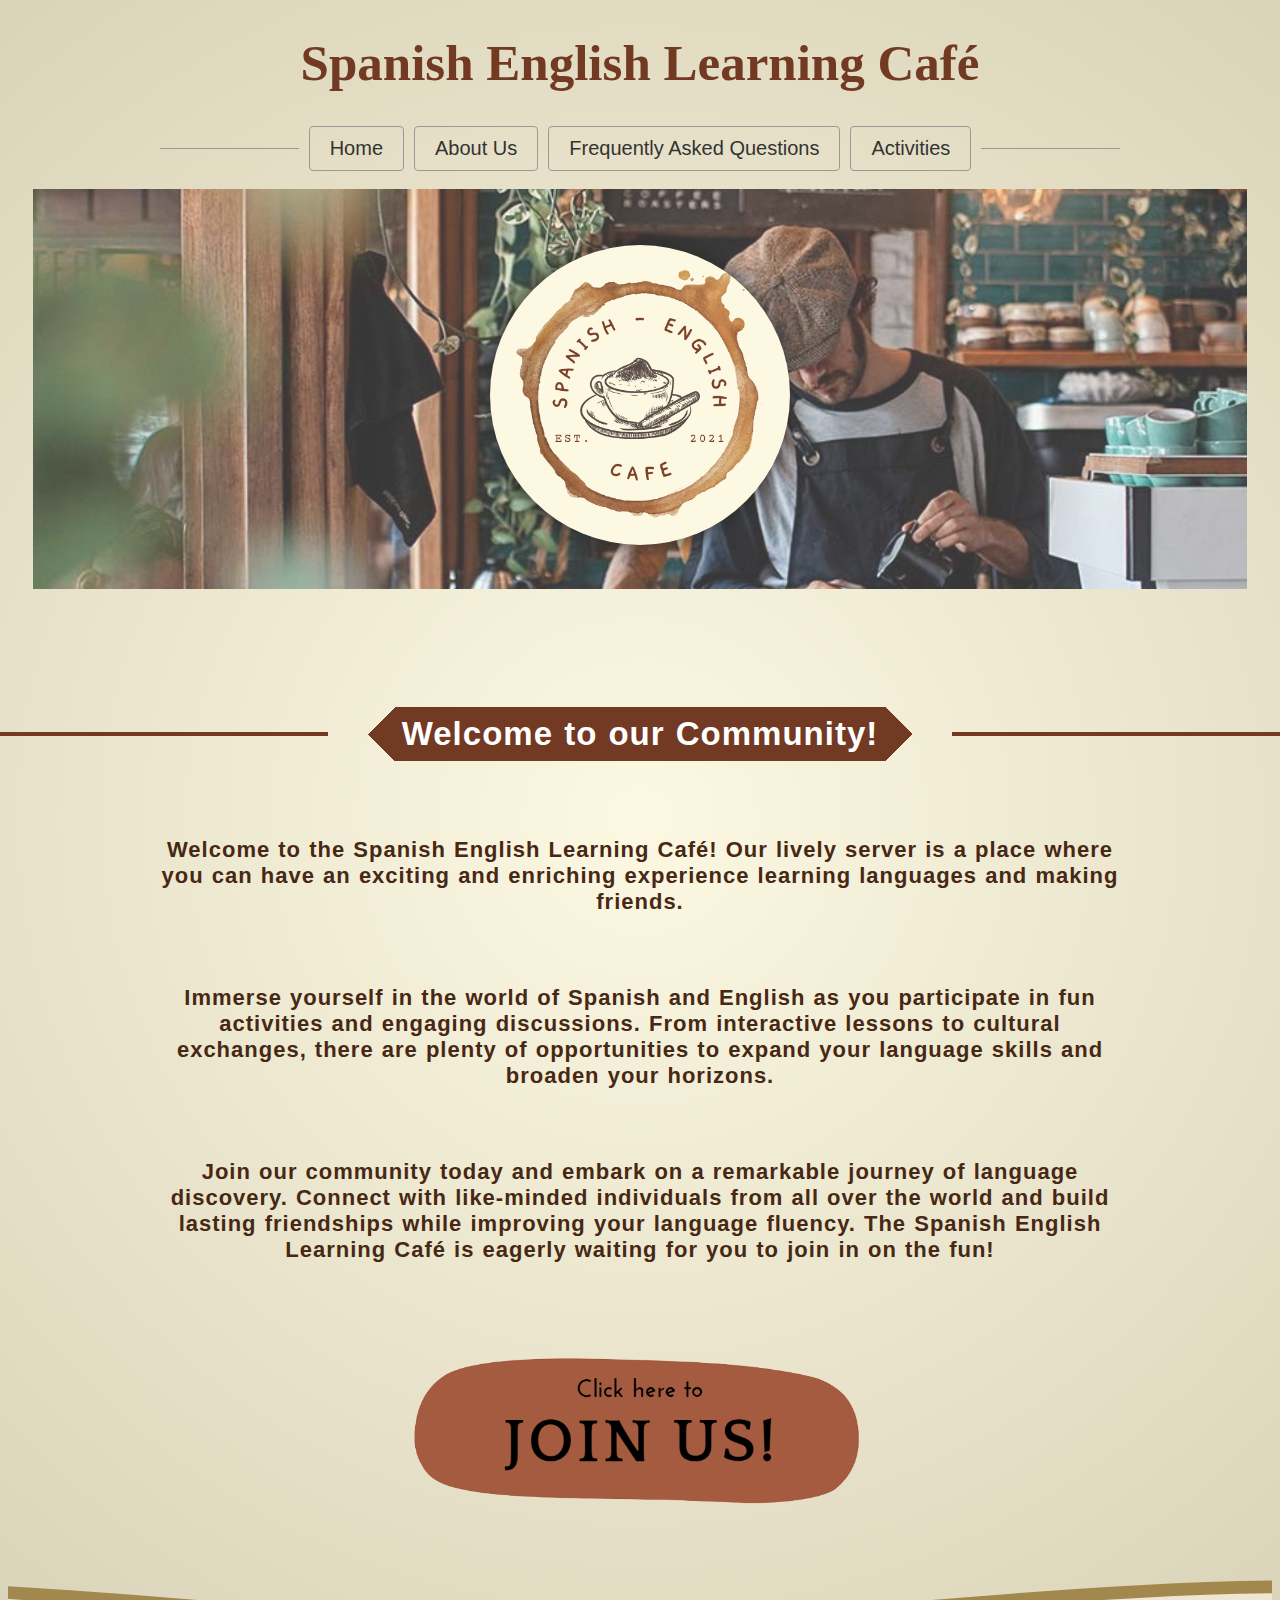
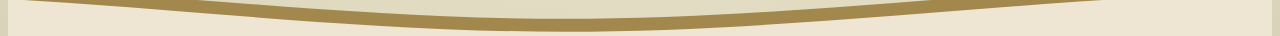
<file: index.html>
<!--Alt + Shift + A -->
<!DOCTYPE html> <!-- ! + tab -->
<html lang="en"> <!-- english language -->
<head>
    <meta charset="UTF-8">
    <meta http-equiv="X-UA-Compatible" content="IE=edge">
    <meta name="viewport" content="width=device-width, initial-scale=1.0">
    <link rel="stylesheet" href="styles.css">
    <title>Spanish English Learning Café</title>
</head>

<body class="website_bgr">

    <!-- Do we add the logo on top? -->

    <!--     <div class="logo">
            <img src="media\Cafe_Logo.png" alt="Logo">
        </div> -->

        <header>
            <h1>Spanish English Learning Café</h1>
        </header>

    <div class="bgr"><!-- Navigator -->
        <nav class="container nav">
            <a href="index.html">Home</a> <!-- a + tab -->
            <a href="quienes_somos.html">About Us</a>
            <a href="preguntas_frecuentes.html">Frequently Asked Questions</a>
            <a href="actividades.html">Activities</a>
        </nav>
    </div>
    <br>
        <div class="fondo">
            <div class="transparencia">
                <!-- Or logo in the middle? -->
                <br><br>
                <div class="big_logo">
                <!--  -->
                    <img src="media\Cafe_Logo.png" alt="Logo">
                </div>
            </div>
        </div>
    <br><br>

    <br><br><br>
        <div id="GeneralTextFont" class="container"  class="decorative-text" >
        <h2 class="fancy" style="--w: 50vw;--c: #723923;--b:4px;--g: 40px">Welcome to our Community!</h2>
            <br>
            <p>Welcome to the Spanish English Learning Café! Our lively server is a place where you can have an exciting and
                enriching
                experience learning languages and making friends.</p>
            <br>

            <p>Immerse yourself in the world of Spanish and English as you participate in fun activities and engaging
                discussions. From
                interactive lessons to cultural exchanges, there are plenty of opportunities to expand your language skills and
                broaden
                your horizons.</p>
            <br>
            <p>Join our community today and embark on a remarkable journey of language discovery. Connect with like-minded
                individuals
                from all over the world and build lasting friendships while improving your language fluency. The Spanish English
                Learning Café is eagerly waiting for you to join in on the fun!</p>
        </div>
        <br><br><br>

<div class="centered-container">
            <a href="https://discord.gg/guhb4Z3b5f" class="image-button">
            <img src="media\JoinUs.png" alt="Button Image">
            </a>
</div> <!-- We could add some of the good reviews we've got in here -->
<br><br>

</body>

<!-- <footer>
    <p>©2023 by Spanish English Learning Café.</p>
</footer> --><!-- se ve raro jajaja -->

<div>
    <svg class="editorial" xmlns="http://www.w3.org/2000/svg" xmlns:xlink="http://www.w3.org/1999/xlink"
        viewBox="0 24 150 28 " preserveAspectRatio="none">
        <defs>
            <path id="gentle-wave" d="M-160 44c30 0 
        58-18 88-18s
        58 18 88 18 
        58-18 88-18 
        58 18 88 18
        v44h-352z" />
        </defs>
        <g class="parallax1">
            <use xlink:href="#gentle-wave" x="50" y="3" fill="#726154" />
        </g>
        <g class="parallax2">
            <use xlink:href="#gentle-wave" x="50" y="0" fill="#a2884c" />
        </g>
        <g class="parallax3">
            <use xlink:href="#gentle-wave" x="50" y="9" fill="#403024" />
        </g>
        <g class="parallax4">
            <use xlink:href="#gentle-wave" x="50" y="6" fill="#eee5d3" />
        </g>
    </svg>
</div>
<script src="script.js"></script>
</html>
</file>
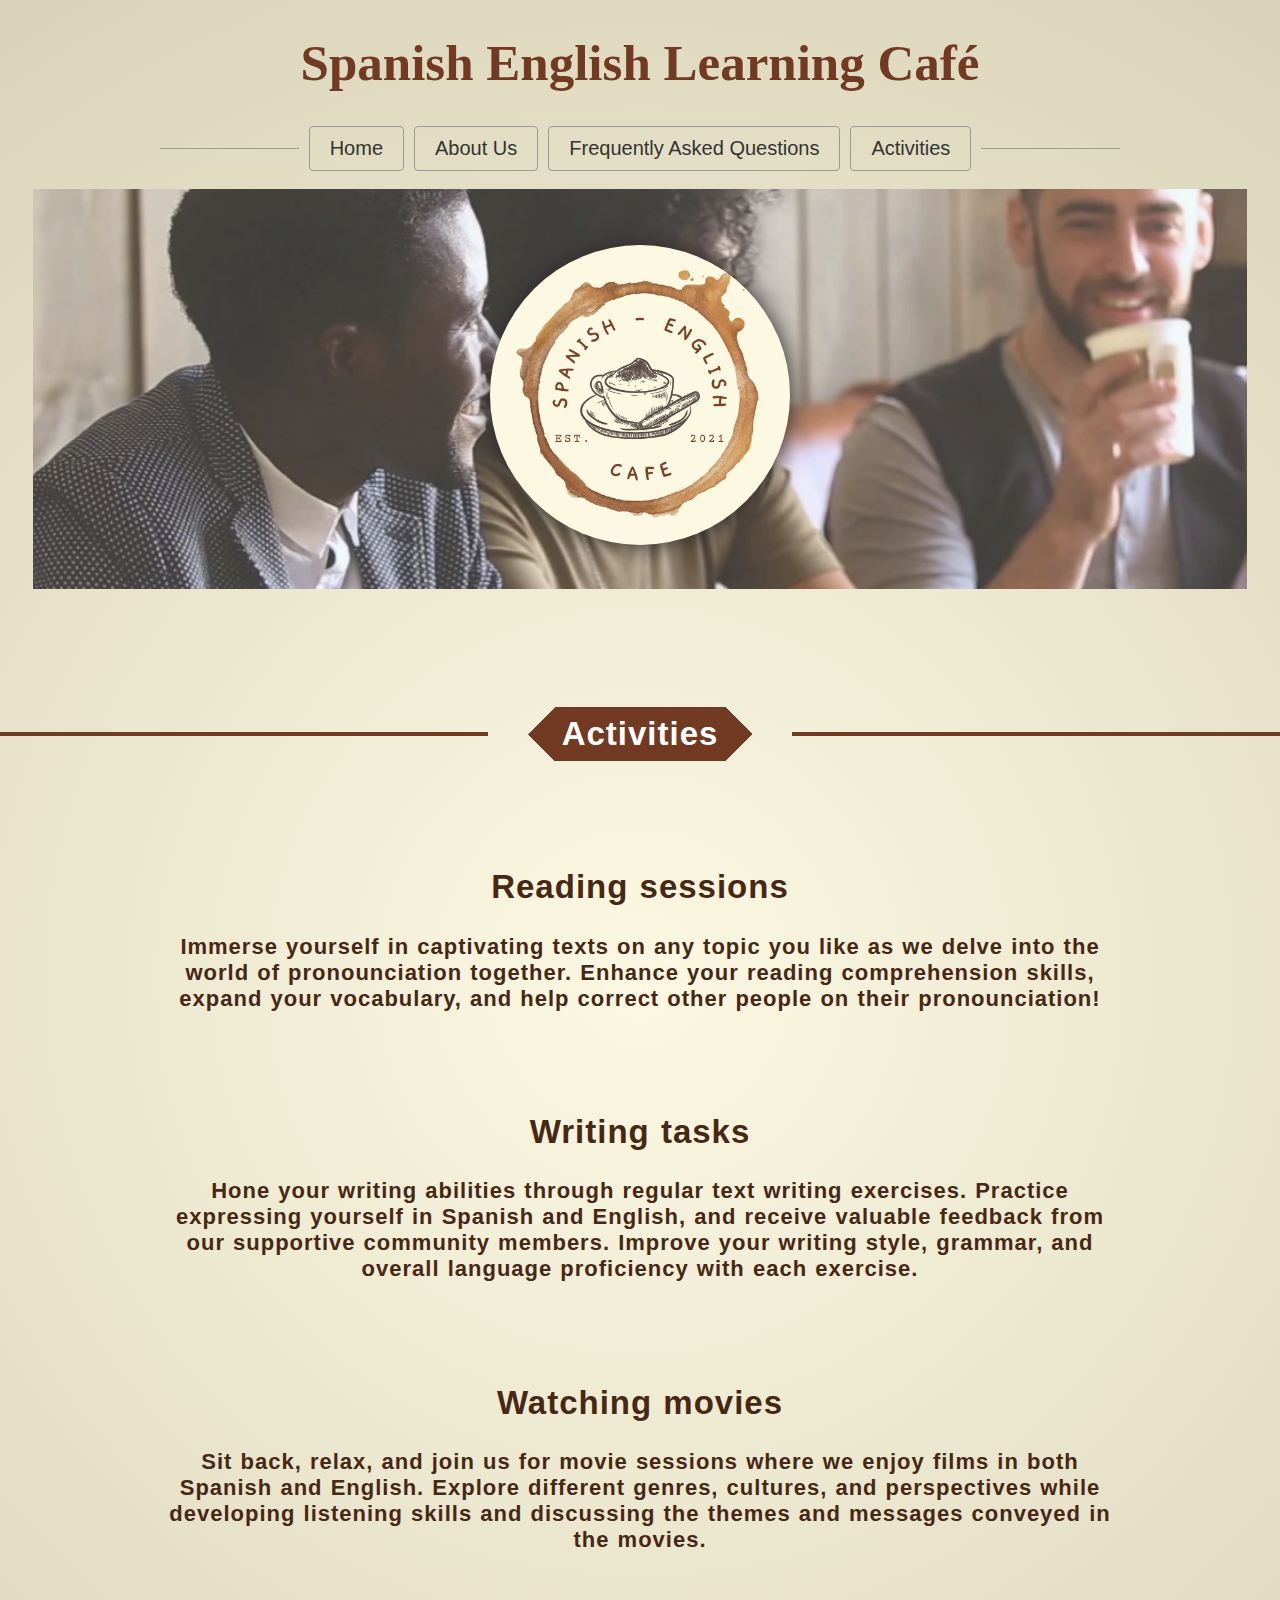
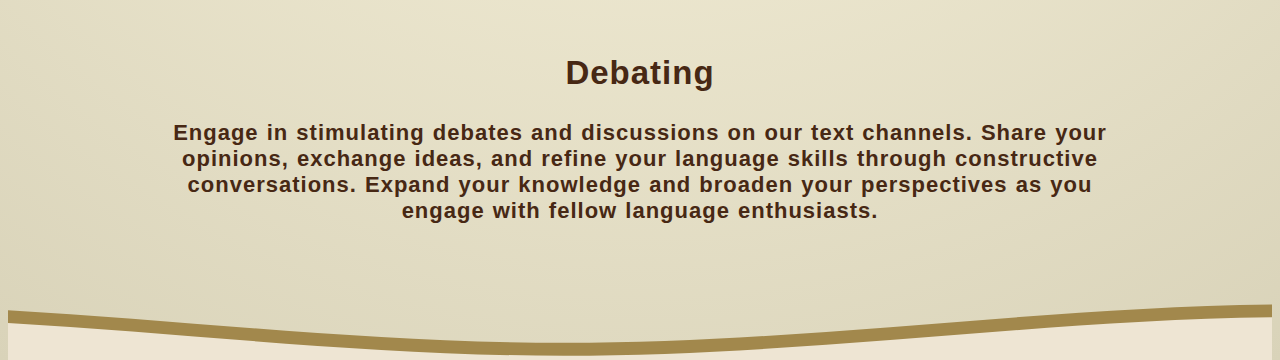
<file: actividades.html>
<!--Alt + Shift + A -->
<!DOCTYPE html> <!-- ! + tab -->
<html lang="en"> <!-- english language -->

<head>
    <meta charset="UTF-8">
    <meta http-equiv="X-UA-Compatible" content="IE=edge">
    <meta name="viewport" content="width=device-width, initial-scale=1.0">
    <link rel="stylesheet" href="styles.css">
    <title>Activities</title>
</head>

<body class="website_bgr">

    <!-- Do we add the logo on top? -->

    <!--     <div class="logo">
            <img src="media\Cafe_Logo.png" alt="Logo">
        </div> -->

    <header>
        <h1>Spanish English Learning Café</h1>
    </header>

    <div class="bgr"><!-- Navigator -->
        <nav class="container nav">
            <a href="index.html">Home</a> <!-- a + tab -->
            <a href="quienes_somos.html">About Us</a>
            <a href="preguntas_frecuentes.html">Frequently Asked Questions</a>
            <a href="actividades.html">Activities</a>
        </nav>
    </div>
    <br>
    <div class="fondo_activities">

        <div class="transparencia">
            <!-- Or logo in the middle? -->
            <br><br>
            <div class="big_logo">
                <!--  -->
                <img src="media\Cafe_Logo.png" alt="Logo">
            </div>
        </div>

    </div>
    
    <br><br>

    <br><br><br>
    <div id="GeneralTextFont" class="container" class="decorative-text">
        <h2 class="fancy" style="--w: 50vw;--c: #723923;--b:4px;--g: 40px">Activities</h2>

        <br><br>
        <h2>Reading sessions</h2>
        <p>Immerse yourself in captivating texts on any topic you like as we delve into the world of pronounciation together.
        Enhance your reading comprehension skills, expand your vocabulary, and help correct other people on their
        pronounciation!</p>

        <br><br>
        <h2>Writing tasks</h2>
        <p>Hone your writing abilities through regular text writing exercises. Practice expressing yourself in Spanish and English,
        and receive valuable feedback from our supportive community members. Improve your writing style, grammar, and overall
        language proficiency with each exercise.</p>
            
        <br><br>
        <h2>Watching movies</h2>
        <p>Sit back, relax, and join us for movie sessions where we enjoy films in both Spanish and English. Explore different
        genres, cultures, and perspectives while developing listening skills and discussing the themes and messages conveyed in
        the movies.</p>

        <br><br>
        <h2>Debating</h2>
        <p>Engage in stimulating debates and discussions on our text channels. Share your opinions, exchange ideas, and refine your
        language skills through constructive conversations. Expand your knowledge and broaden your perspectives as you engage
        with fellow language enthusiasts.</p>

    </div>

    <br><br><br>
</body>

<!-- <footer>
    <p>©2023 by Spanish English Learning Café.</p>
</footer> --><!-- se ve raro jajaja -->

<div>
    <svg class="editorial" xmlns="http://www.w3.org/2000/svg" xmlns:xlink="http://www.w3.org/1999/xlink"
        viewBox="0 24 150 28 " preserveAspectRatio="none">
        <defs>
            <path id="gentle-wave" d="M-160 44c30 0 
        58-18 88-18s
        58 18 88 18 
        58-18 88-18 
        58 18 88 18
        v44h-352z" />
        </defs>
        <g class="parallax1">
            <use xlink:href="#gentle-wave" x="50" y="3" fill="#726154" />
        </g>
        <g class="parallax2">
            <use xlink:href="#gentle-wave" x="50" y="0" fill="#a2884c" />
        </g>
        <g class="parallax3">
            <use xlink:href="#gentle-wave" x="50" y="9" fill="#403024" />
        </g>
        <g class="parallax4">
            <use xlink:href="#gentle-wave" x="50" y="6" fill="#eee5d3" />
        </g>
    </svg>
</div>

</html>
</file>
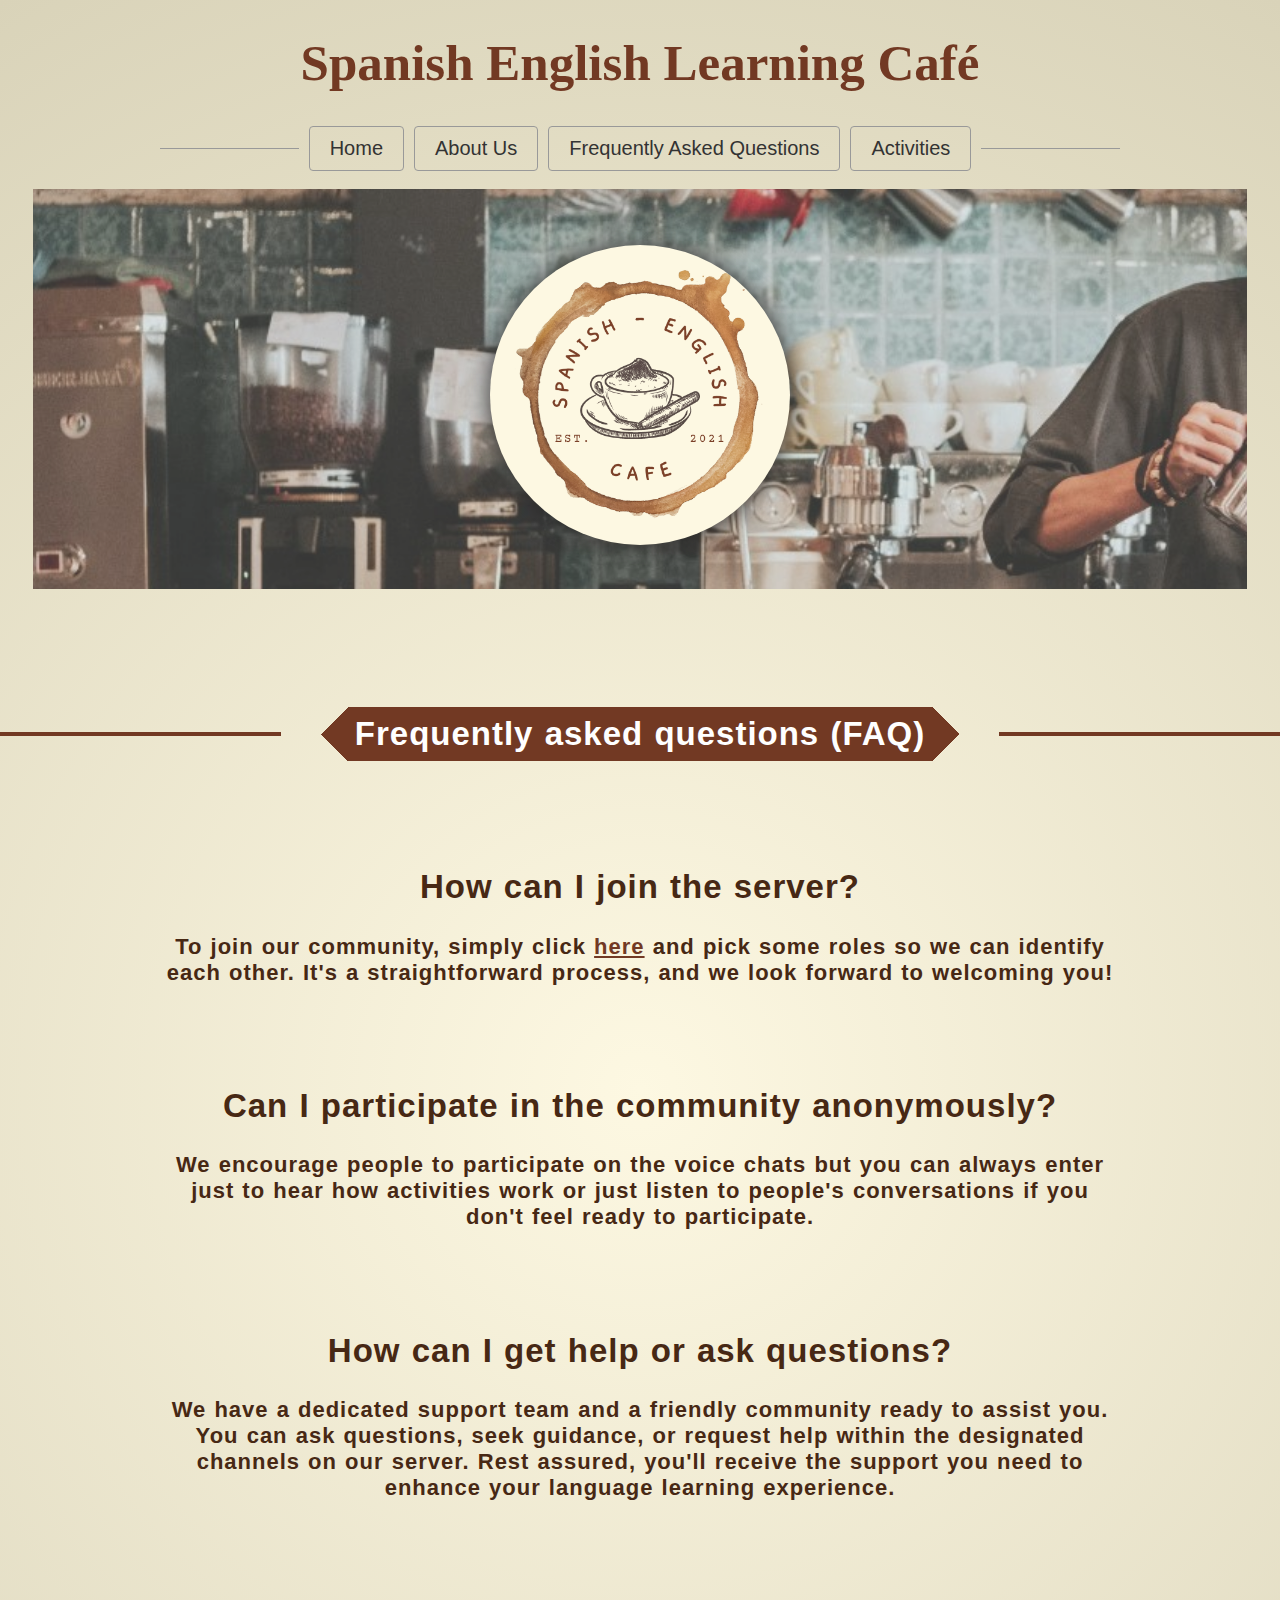
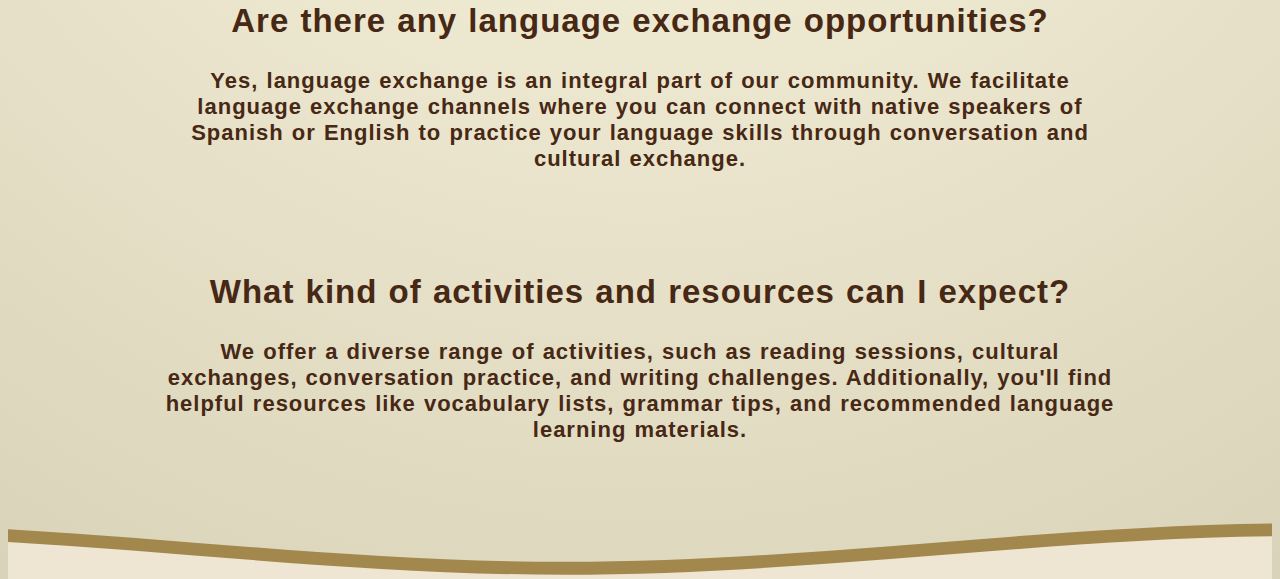
<file: preguntas_frecuentes.html>
<!--Alt + Shift + A -->
<!DOCTYPE html> <!-- ! + tab -->
<html lang="en"> <!-- english language -->

<head>
    <meta charset="UTF-8">
    <meta http-equiv="X-UA-Compatible" content="IE=edge">
    <meta name="viewport" content="width=device-width, initial-scale=1.0">
    <link rel="stylesheet" href="styles.css">
    <title>FAQ</title>
</head>

<body class="website_bgr">

    <!-- Do we add the logo on top? -->

    <!--     <div class="logo">
            <img src="media\Cafe_Logo.png" alt="Logo">
        </div> -->

    <header>
        <h1>Spanish English Learning Café</h1>
    </header>

    <div class="bgr"><!-- Navigator -->
        <nav class="container nav">
            <a href="index.html">Home</a> <!-- a + tab -->
            <a href="quienes_somos.html">About Us</a>
            <a href="preguntas_frecuentes.html">Frequently Asked Questions</a>
            <a href="actividades.html">Activities</a>
        </nav>
    </div>
    <br>
    <div class="fondo_faq">

        <div class="transparencia">
            <!-- Or logo in the middle? -->
            <br><br>
            <div class="big_logo">
                <!--  -->
                <img src="media\Cafe_Logo.png" alt="Logo">
            </div>
        </div>

    </div>
    <br><br>

    <br><br><br>
    <div id="GeneralTextFont" class="container" class="decorative-text">
        <h2 class="fancy" style="--w: 50vw;--c: #723923;--b:4px;--g: 40px">Frequently asked questions (FAQ)</h2>
        <br><br>

        <h2>How can I join the server?</h2>
        <p>To join our community, simply click <a href="https://discord.gg/guhb4Z3b5f" style="color: #723923;">here</a> and pick some roles so we can identify each other. It's a straightforward process,
        and we look forward to welcoming you!</p>
        <br><br>

        <h2>Can I participate in the community anonymously?</h2>
        <p>We encourage people to participate on the voice chats but you can always enter just to hear how activities work or just 
        listen to people's conversations if you don't feel ready to participate.</p>
        <br><br>

        <h2>How can I get help or ask questions?</h2>
        <p>We have a dedicated support team and a friendly community ready to assist you. You can ask questions, seek guidance, or
        request help within the designated channels on our server. Rest assured, you'll receive the support you need to enhance
        your language learning experience.</p>
        <br><br>

        <h2>Are there any language exchange opportunities?</h2>
        <p>Yes, language exchange is an integral part of our community. We facilitate language exchange channels where you can
        connect with native speakers of Spanish or English to practice your language skills through conversation and cultural
        exchange.</p>
        <br><br>
        
        <h2>What kind of activities and resources can I expect?</h2>
        <p>We offer a diverse range of activities, such as reading sessions, cultural exchanges, conversation practice, and
        writing challenges. Additionally, you'll find helpful resources like vocabulary lists, grammar tips, and recommended
        language learning materials.</p>
        


    </div>
    <br><br><br>
</body>

<!-- <footer>
    <p>©2023 by Spanish English Learning Café.</p>
</footer> --><!-- se ve raro jajaja -->

<div>
    <svg class="editorial" xmlns="http://www.w3.org/2000/svg" xmlns:xlink="http://www.w3.org/1999/xlink"
        viewBox="0 24 150 28 " preserveAspectRatio="none">
        <defs>
            <path id="gentle-wave" d="M-160 44c30 0 
        58-18 88-18s
        58 18 88 18 
        58-18 88-18 
        58 18 88 18
        v44h-352z" />
        </defs>
        <g class="parallax1">
            <use xlink:href="#gentle-wave" x="50" y="3" fill="#726154" />
        </g>
        <g class="parallax2">
            <use xlink:href="#gentle-wave" x="50" y="0" fill="#a2884c" />
        </g>
        <g class="parallax3">
            <use xlink:href="#gentle-wave" x="50" y="9" fill="#403024" />
        </g>
        <g class="parallax4">
            <use xlink:href="#gentle-wave" x="50" y="6" fill="#eee5d3" />
        </g>
    </svg>
</div>

</html>
</file>
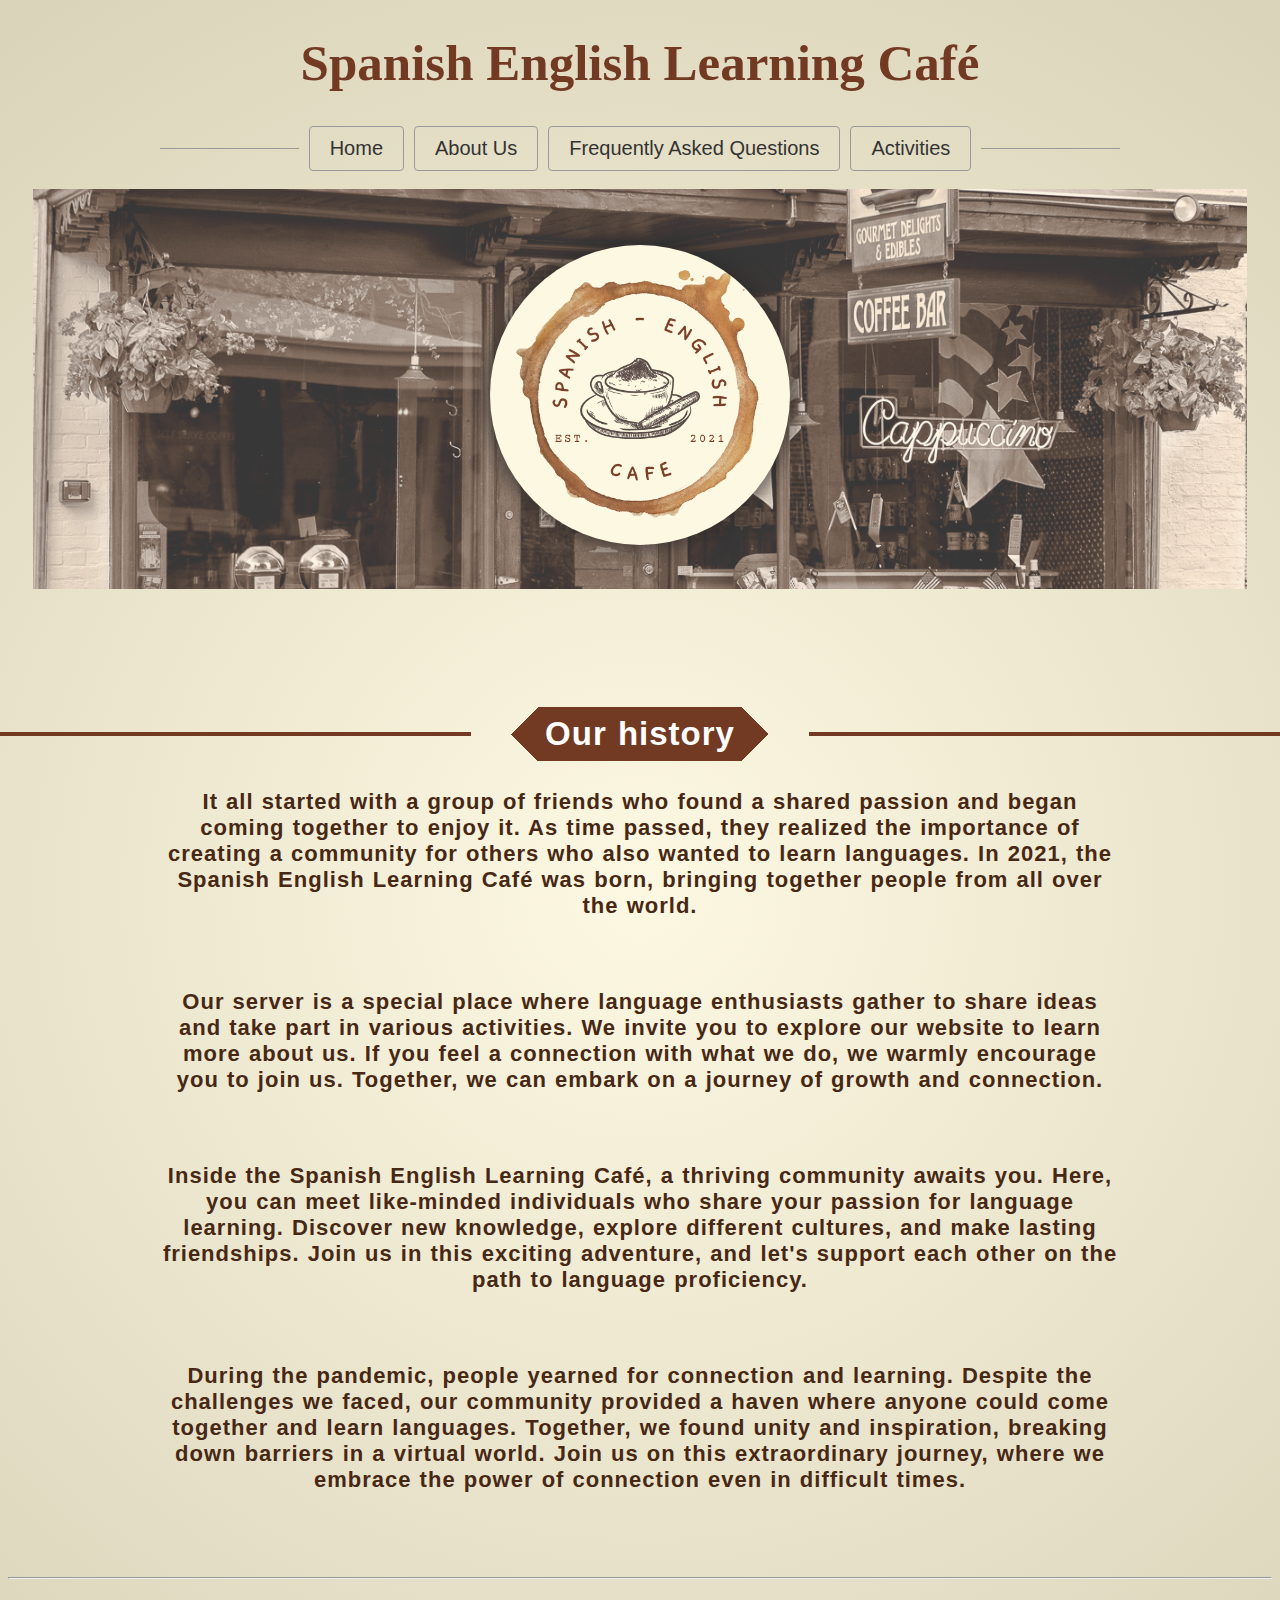
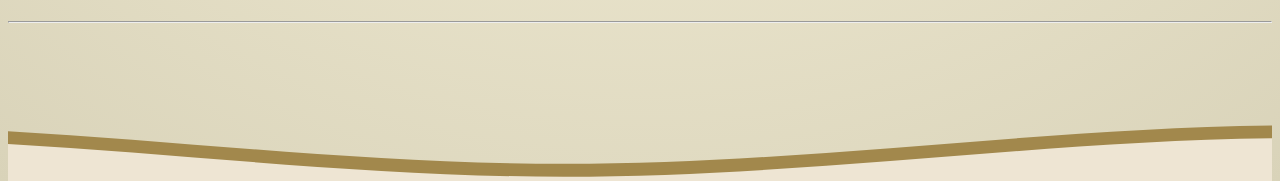
<file: quienes_somos.html>
<!--Alt + Shift + A -->
<!DOCTYPE html> <!-- ! + tab -->
<html lang="en"> <!-- english language -->

<head>
    <meta charset="UTF-8">
    <meta http-equiv="X-UA-Compatible" content="IE=edge">
    <meta name="viewport" content="width=device-width, initial-scale=1.0">
    <link rel="stylesheet" href="styles.css">
    <title>About us</title>
</head>

<body class="website_bgr">

    <!-- Do we add the logo on top? -->

    <!--     <div class="logo">
            <img src="media\Cafe_Logo.png" alt="Logo">
        </div> -->

    <header>
        <h1>Spanish English Learning Café</h1>
    </header>
    
    <div class="bgr"><!-- Navigator -->
        <nav class="container nav">
            <a href="index.html">Home</a> <!-- a + tab -->
            <a href="quienes_somos.html">About Us</a>
            <a href="preguntas_frecuentes.html">Frequently Asked Questions</a>
            <a href="actividades.html">Activities</a>
        </nav>
    </div>

    <br>
        <div class="fondo_historia">
            <div class="transparencia" >
                <!-- Or logo in the middle? -->
                <br><br>
                <div class="big_logo">
                    <!--  -->
                    <img src="media\Cafe_Logo.png" alt="Logo">
                </div>
            </div>
        </div>
    <br><br>

    <br><br><br>
    <div id="GeneralTextFont" class="container" class="decorative-text">
        <h2 class="fancy" style="--w: 50vw;--c: #723923;--b:4px;--g: 40px">Our history</h2>
        
        <p>It all started with a group of friends who found a shared passion and began coming together to enjoy it. As time passed,
        they realized the importance of creating a community for others who also wanted to learn languages. In 2021, the Spanish
        English Learning Café was born, bringing together people from all over the world.</p>
        <br>
        <p>Our server is a special place where language enthusiasts gather to share ideas and take part in various activities. We
        invite you to explore our website to learn more about us. If you feel a connection with what we do, we warmly encourage
        you to join us. Together, we can embark on a journey of growth and connection.</p>
        <br>
        <p>Inside the Spanish English Learning Café, a thriving community awaits you. Here, you can meet like-minded individuals
        who share your passion for language learning. Discover new knowledge, explore different cultures, and make lasting
        friendships. Join us in this exciting adventure, and let's support each other on the path to language proficiency.</p>
        <br>
        <p>During the pandemic, people yearned for connection and learning. Despite the challenges we faced, our community provided a
        haven where anyone could come together and learn languages. Together, we found unity and inspiration, breaking down
        barriers in a virtual world. Join us on this extraordinary journey, where we embrace the power of connection even in
        difficult times.</p>
    </div>
    <br><br><br>
<hr>
<div class="led-text" id="GeneralTextFont">
    <div class="scrolling-text">
        <span>|&nbsp&nbsp&nbsp&nbsp MEXICO &nbsp&nbsp&nbsp&nbsp</span>
        <span>|&nbsp&nbsp&nbsp&nbsp ARGENTINA &nbsp&nbsp&nbsp&nbsp</span>
        <span>|&nbsp&nbsp&nbsp&nbsp INDIA &nbsp&nbsp&nbsp&nbsp</span>
        <span>|&nbsp&nbsp&nbsp&nbsp GERMANY &nbsp&nbsp&nbsp&nbsp</span>
        <span>|&nbsp&nbsp&nbsp&nbsp UNITED STATES &nbsp&nbsp&nbsp&nbsp</span>
        <span>|&nbsp&nbsp&nbsp&nbsp SPAIN &nbsp&nbsp&nbsp&nbsp</span>
        <span>|&nbsp&nbsp&nbsp&nbsp UNITED KINGDOM &nbsp&nbsp&nbsp&nbsp</span>
        <span>|&nbsp&nbsp&nbsp&nbsp SOUTH AFRICA &nbsp&nbsp&nbsp&nbsp |</span>

    </div>
</div>
<hr>
    <br><br><br><br><br>

</body>

<!-- <footer>
    <p>©2023 by Spanish English Learning Café.</p>
</footer> --><!-- se ve raro jajaja -->

<div>
    <svg class="editorial" xmlns="http://www.w3.org/2000/svg" xmlns:xlink="http://www.w3.org/1999/xlink"
        viewBox="0 24 150 28 " preserveAspectRatio="none">
        <defs>
            <path id="gentle-wave" d="M-160 44c30 0 
        58-18 88-18s
        58 18 88 18 
        58-18 88-18 
        58 18 88 18
        v44h-352z" />
        </defs>
        <g class="parallax1">
            <use xlink:href="#gentle-wave" x="50" y="3" fill="#726154" />
        </g>
        <g class="parallax2">
            <use xlink:href="#gentle-wave" x="50" y="0" fill="#a2884c" />
        </g>
        <g class="parallax3">
            <use xlink:href="#gentle-wave" x="50" y="9" fill="#403024" />
        </g>
        <g class="parallax4">
            <use xlink:href="#gentle-wave" x="50" y="6" fill="#eee5d3" />
        </g>
    </svg>
</div>

</html>
</file>
<file: styles.css>
/* ================ FONTS ================ */

h1 {
    font-family: "Rockwell", serif;
    font-weight: 900px;
    font-size: 51px;
    color: #723923;
    text-align: center;
}

#h2Font { /* Personalized font */
    font-family: Georgia, serif;
    font-size: 40px;
    letter-spacing: 0.6px;
    word-spacing: 0.8px;
    color: #723923;
    font-weight: 700;
    text-decoration: none;
    font-style: normal;
    font-variant: normal;
    text-transform: none;
    text-align: center;
}

#GeneralTextFont {
    font-family: "Trebuchet MS", Helvetica, sans-serif;
    font-size: 22px;
    letter-spacing: 1px;
    word-spacing: 1px;
    color: #472814;
    font-weight: 700;
    text-decoration: none;
    font-style: normal;
    font-variant: normal;
    text-transform: none;
    text-align: center;
}



/* ================ MEDIA ================ */


.website_bgr {
    background-image: radial-gradient(circle, #fdf8e2, #d9d3b9); /* I hate plain color bg */
}

.bgr {
    
    background-size: cover;
    background-repeat: no-repeat;
    background-position: center center;
    margin: 0 25px 0 25px;
    font-size: 20px;
}

.divider {
    position: relative;
    text-align: center;
    margin: 20px 0;
}
    
.divider::after {
    content: "";
    position: absolute;
    top: 50%;
    left: 0;
    right: 0;
    border-top: 1px solid #000;
}

/*For the logo*/
.logo {
    display: flex;
    justify-content: center;
    align-items: center;
    margin-top: 20px;
}

.logo img {
    width: 150px;
    height: 150px;
    border-radius: 50%; /*To make it round*/
}

.big_logo {
    display: flex;
    justify-content: center;
    align-items: center;
    margin-top: 20px;
}

.big_logo img {
    width: 300px;
    height: 300px;
    border-radius: 50%; /*To make it round*/
    filter: drop-shadow(0 0 0.75rem rgb(41, 39, 38));
}
/*image on the main site*/
.fondo {
    background-image: url(media/main_image.jpg);
    background-repeat: no-repeat;
    height: 400px;
    margin: 0 25px;
    background-size: cover;
    background-attachment: fixed;
    background-clip: content-box;
}

.fondo_historia {
    background-image: url(media/history.jpg);
    background-repeat: no-repeat;
    height: 400px;
    margin: 0 25px;
    background-size: cover;
    background-attachment: fixed;
    background-clip: content-box;
}

.fondo_faq {
    background-image: url(media/faq.jpg);
    background-repeat: no-repeat;
    height: 400px;
    margin: 0 25px;
    background-size: cover;
    background-attachment: fixed;
    background-clip: content-box;
}

.fondo_activities {
    background-image: url(media/actividad.jpg);
    background-repeat: no-repeat;
    height: 400px;
    margin: 0 25px;
    background-size: cover;
    background-attachment: fixed;
    background-clip: content-box;
}

/* Join us button */
.centered-container {
    text-align: center;
}

.image-button {
    display: inline-block;
}

.image-button img {
    width: 500px;
    margin: 0 auto;
}
.fondo_historia::before {
    content: "";
    display: block;
    top: 0;
    left: 0;
    right: 0;
    bottom: 0;
    background-image: inherit;
    background-size: cover;
    transform: translateY(01%) scale(1.2);
}
.fondo::before {
    content: "";
    display: block;
    top: 0;
    left: 0;
    right: 0;
    bottom: 0;
    background-image: inherit;
    background-size: cover;
    transform: translateY(01%) scale(1.2);
}

.transparencia {
    background-color: rgba(238, 238, 238, 0.233);
    height: 100%;
}

/* ================ CONTAINERS ================ */

.container {
    width: 100%;
    max-width: 960px;
    margin: 0 auto;
}

/* Decorative text dividers */

.fancy { /*simple divider*/
    --b: 6px;
    /* control the border thickness */
    --w: 80px;
    /* control the width of the line*/
    --g: 15px;
    /* control the gap */
    --c: #493020;

    width: fit-content;
    padding: 0 1em;
    line-height: 1.6em;
    border: 1px solid;
    color: #fff;
    background:
        conic-gradient(from 45deg at left, var(--c) 25%, #0000 0) 0,
        conic-gradient(from -135deg at right, var(--c) 25%, #0000 0) 100%;
    background-size: 51% 100%;
    background-origin: border-box;
    background-repeat: no-repeat;
    border-image:
        linear-gradient(#0000 calc(50% - var(--b)/2),
            var(--c) 0 calc(50% + var(--b)/2),
            #0000 0) 1/0 var(--w)/calc(var(--w) + var(--g));
    margin-inline: auto;
}

.spikes {
    position: relative;
    background: #715543;
    height: 1vh;
}

.spikes::after {
    content: '';
    position: absolute;
    right: 0;
    left: -0%;
    top: 100%;
    z-index: 10;
    display: block;
    height: 50px;
    background-size: 50px 100%;
    background-image: linear-gradient(135deg, #715543 25%, transparent 25%), linear-gradient(225deg, #715543 25%, transparent 25%);
    background-position: 0 0;
}
/* Only God knows how this is supposed to work */

/*Moving text*/
.led-text {
    width: 100%;
    overflow: hidden;
}

.scrolling-text {
    display: inline-block;
    white-space: nowrap;
    animation: scrollLeft 20s linear infinite;
    animation-delay: 0s;
    /* Delay before text starts scrolling */
    animation-fill-mode: forwards;
    /* Keeps the last frame of animation visible */
    transform: translateX(100%);
    position: relative;
}

@keyframes scrollLeft {
    0% {
        transform: translateX(100%);
    }

    100% {
        transform: translateX(-100%);
    }
}

/*Moving waves*/

.editorial {
    display: block;
    width: 100%;
    height: 60px;
    max-height: 60px;
    margin: 0;
    z-index: 5;
    bottom: 0;

    left: 0px;
    float: left;
}

.parallax1>use {
    animation: move-forever1 10s linear infinite;

    &:nth-child(1) {
        animation-delay: -2s;
    }
}

.parallax2>use {
    animation: move-forever2 8s linear infinite;

    &:nth-child(1) {
        animation-delay: -2s;
    }
}

.parallax3>use {
    animation: move-forever3 6s linear infinite;

    &:nth-child(1) {
        animation-delay: -2s;
    }
}

.parallax4>use {
    animation: move-forever4 4s linear infinite;

    &:nth-child(1) {
        animation-delay: -2s;
    }
}

@keyframes move-forever1 {
    0% {
        transform: translate(85px, 0%);
    }

    100% {
        transform: translate(-90px, 0%);
    }
}

@keyframes move-forever2 {
    0% {
        transform: translate(-90px, 0%);
    }

    100% {
        transform: translate(85px, 0%);
    }
}

@keyframes move-forever3 {
    0% {
        transform: translate(85px, 0%);
    }

    100% {
        transform: translate(-90px, 0%);
    }
}

@keyframes move-forever4 {
    0% {
        transform: translate(-90px, 0%);
    }

    100% {
        transform: translate(85px, 0%);
    }
}
/* ================ NAVIGATOR ================ */
    .nav {
      display: flex;
      flex-direction: row;
      justify-content: space-evenly;
      position: relative;
      color: #eee5d3,
        fill="#4579e2"
        fill="#3461c1"
        fill="#fff";
    }

    .nav::before,
    .nav::after {
      content: "";
      flex-grow: 1;
      height: 1px;
      background-color: #999;
      align-self: center;
    }
        .nav::before {
            margin-right: 10px;
        }
    .nav a {
      font-family: "Lato",sans-serif;
      text-decoration: none;

      color: #333;
      font-weight: normal;
      padding: 10px 20px;
      border: 1px solid #999;
      border-radius: 4px;
      margin-right: 10px;
      transition: background-color 0.3s ease;
    }

    .nav a:hover {
      background-color: rgb(214, 189, 159);
    }
</file>
